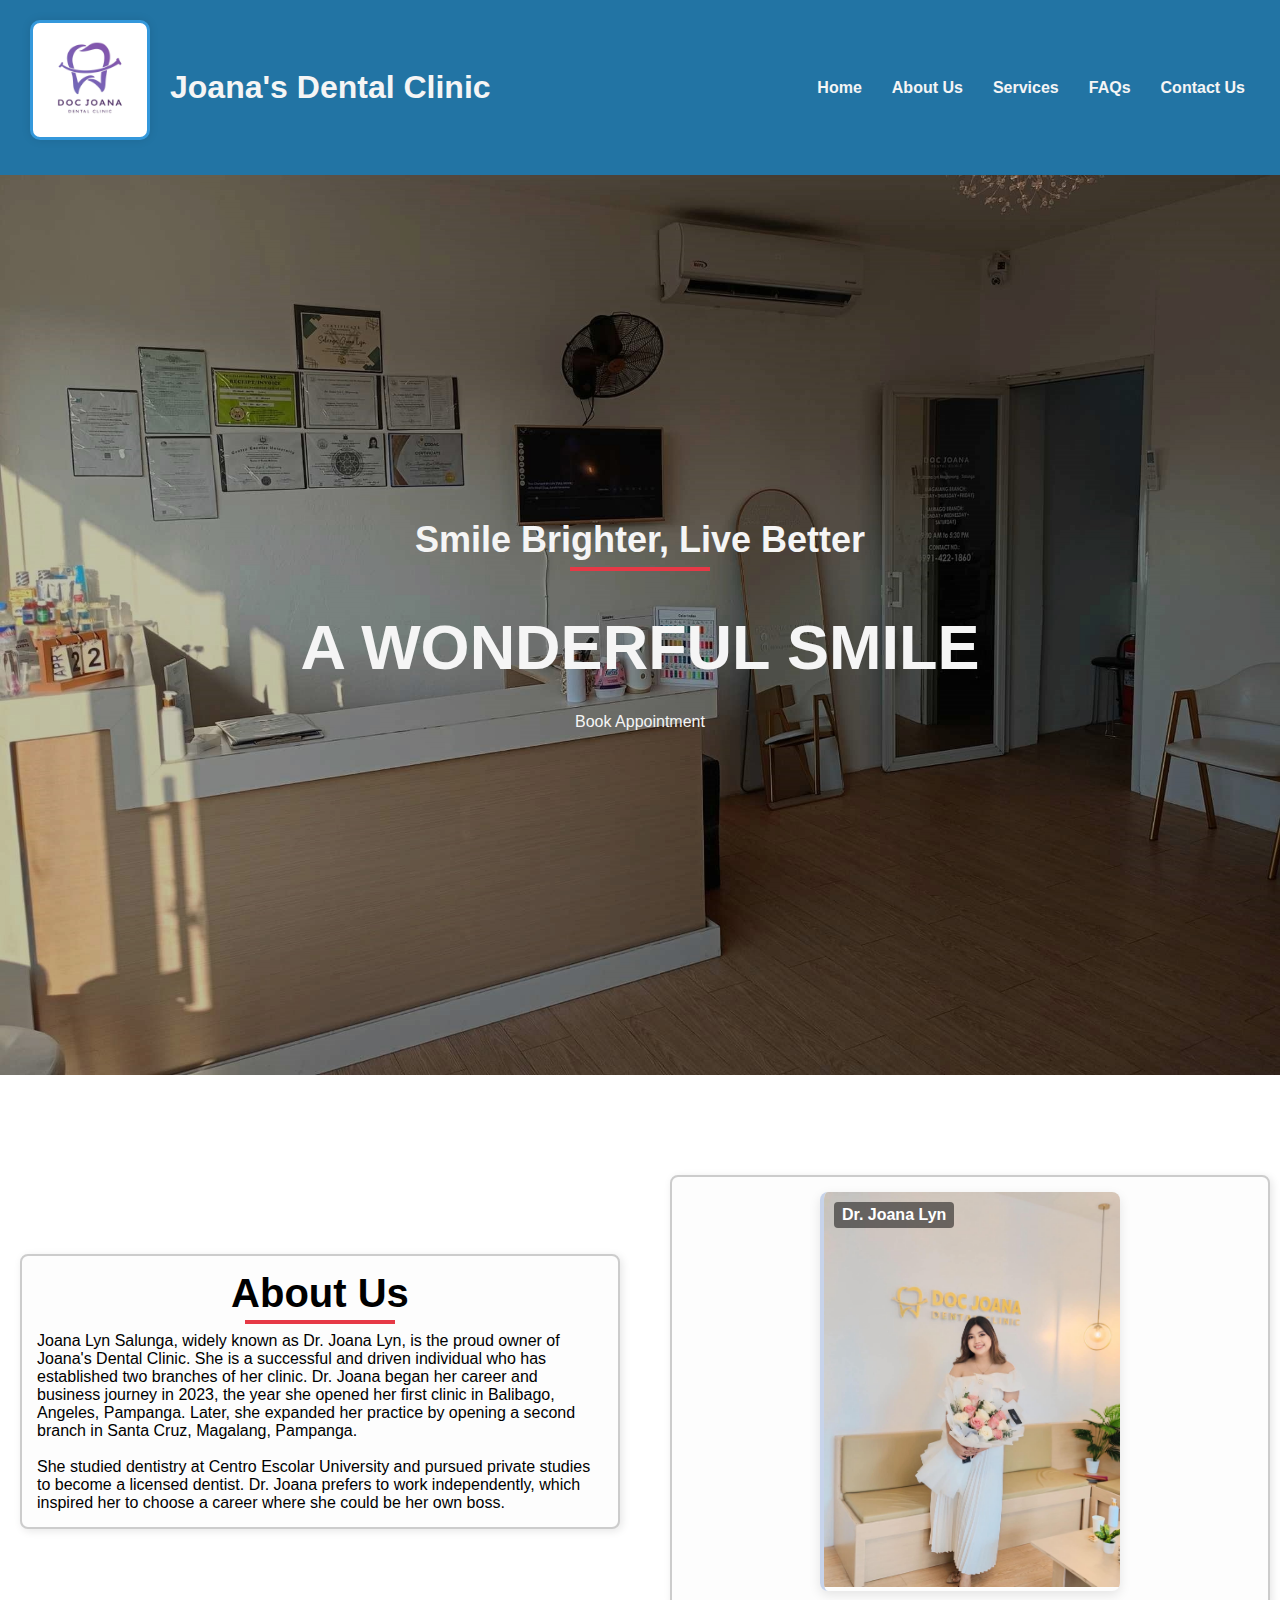
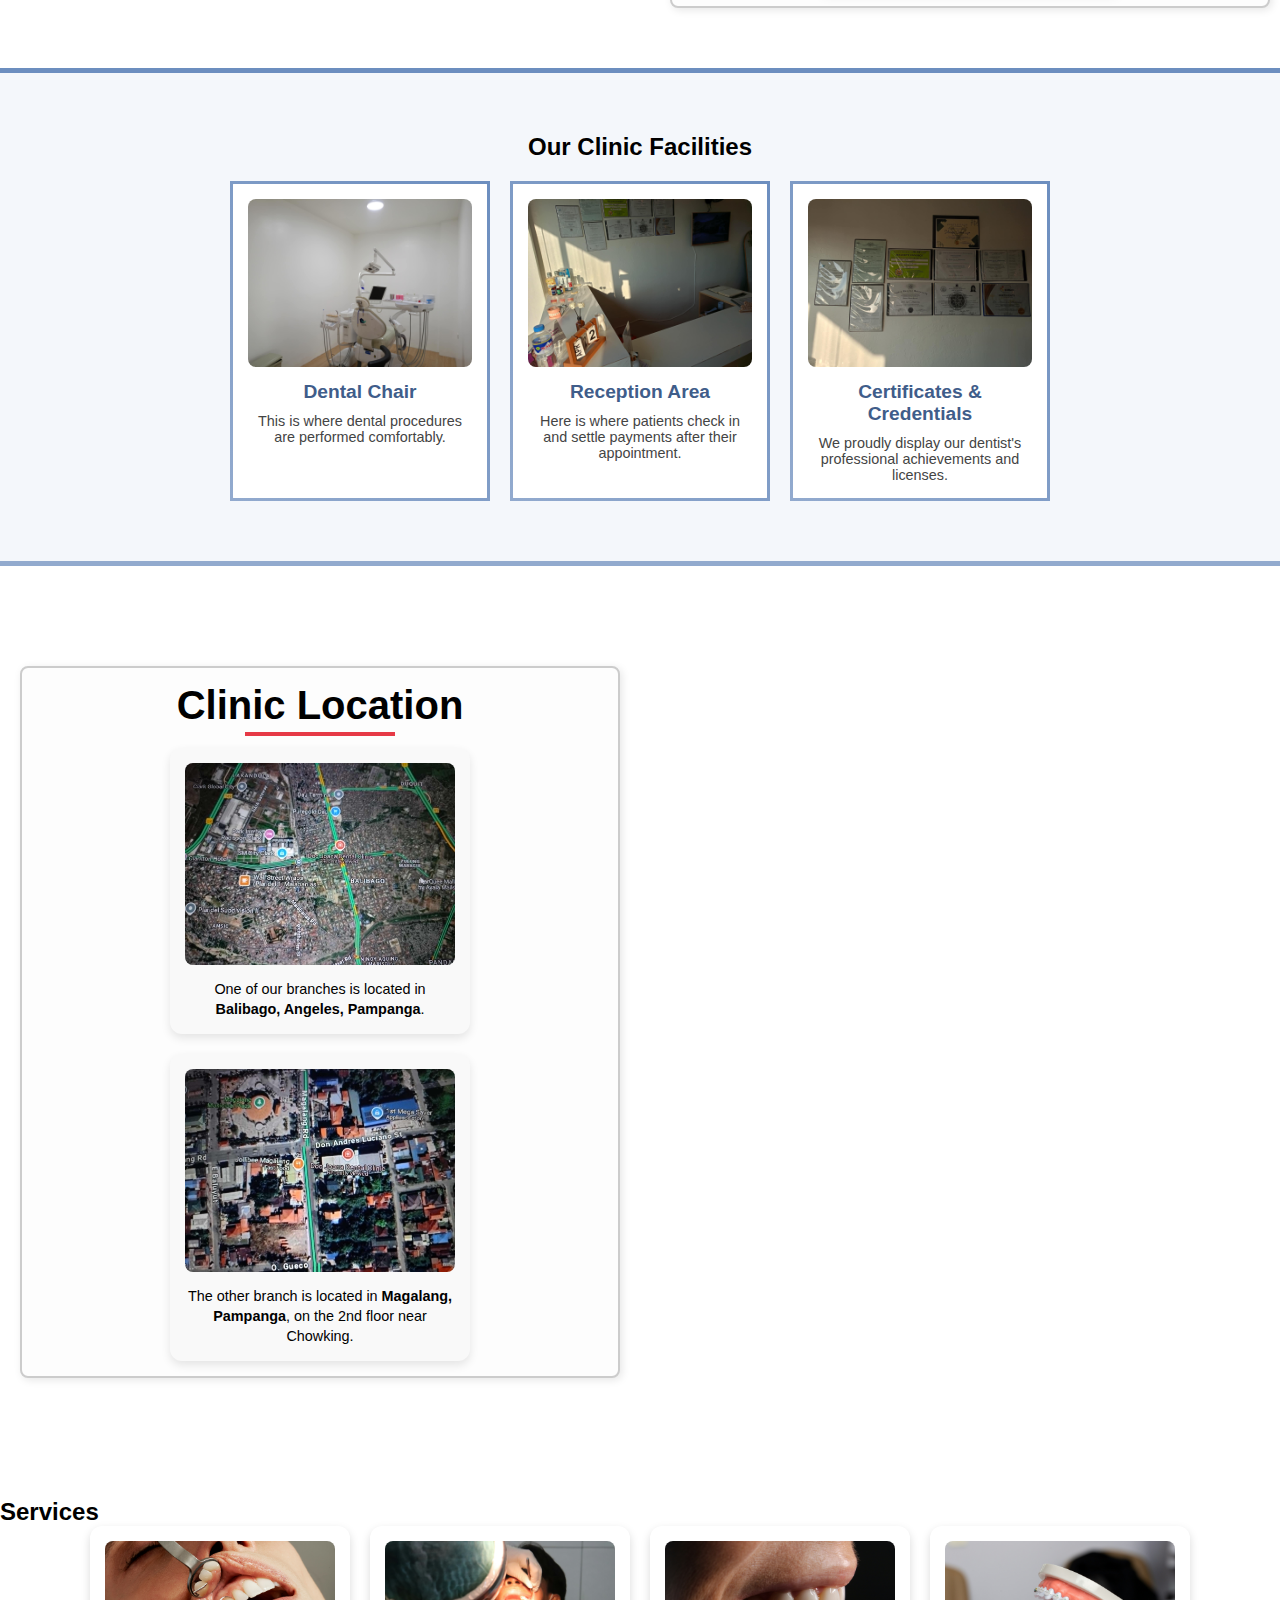
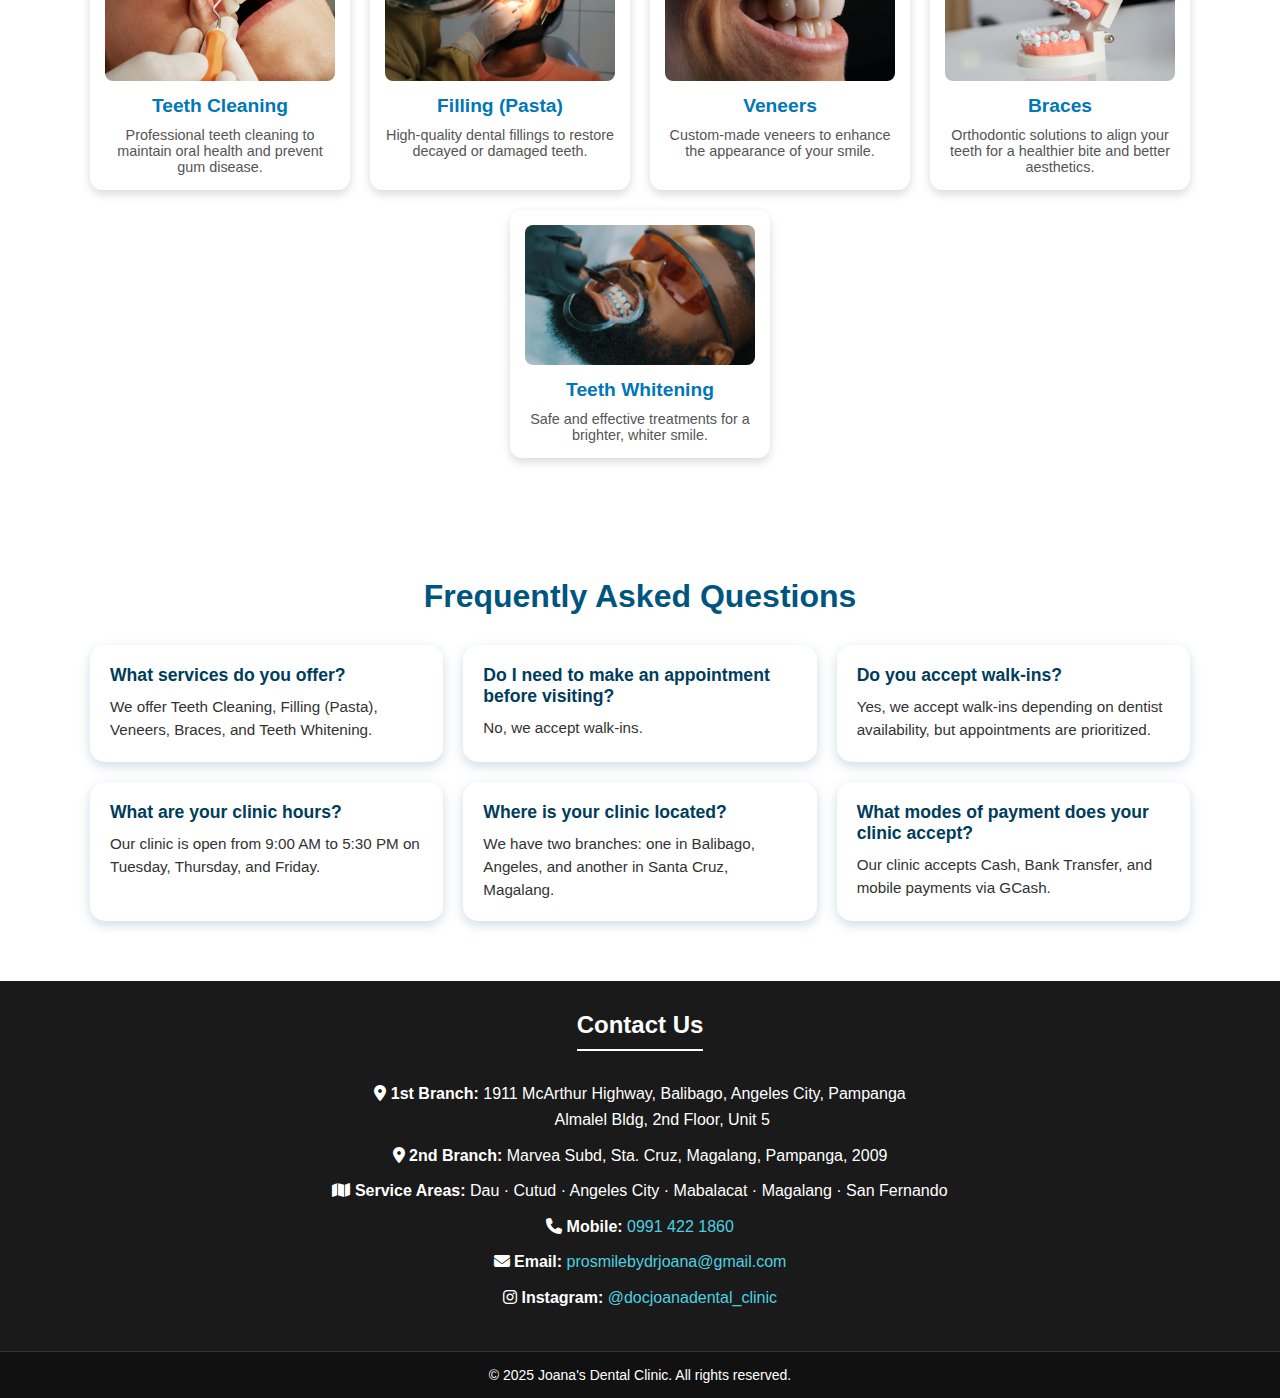
<file: index.html>
<!DOCTYPE html>
<html lang="en">
<head>
  <meta charset="UTF-8">
  <meta http-equiv="X-UA-Compatible" content="IE=edge">
  <meta name="viewport" content="width=device-width, initial-scale=1.0">
  <title> Joana Dental Clinic </title>
  <link rel="stylesheet" href="website.css">
  <link rel="stylesheet" href="https://cdnjs.cloudflare.com/ajax/libs/font-awesome/6.5.0/css/all.min.css">
</head>
<body>

  <nav class="navbar">
    <img src="images/JoanaLogo.jpg" alt="Joana Dental Clinic Logo" class="clinic-logo">
    <h1>Joana's Dental Clinic</h1>

    <div class="hamburger" onclick="toggleMenu()">&#9776;</div>
    <ul class="nav-links" id="navLinks">
      <li><a href="#home"> Home </a></li>
      <li><a href="#about"> About Us </a></li>
      <li><a href="#services"> Services </a></li>
      <li><a href="#faqs"> FAQs </a></li>
      <li><a href="#contact"> Contact Us </a></li>
    </ul>
  </nav>

  <header id="home">
    <div class="header-content">
      <h2 class="slogan-heading"> Smile Brighter, Live Better </h2>
      <h1> A WONDERFUL SMILE </h1>
      <a href="#appointment" class="btn"> Book Appointment </a>
    </div>
  </header>

  <section id="about" class="about-section">
    <div class="about-text">
      <h2 class="about-us-heading">About Us</h2>
      <p>
        Joana Lyn Salunga, widely known as Dr. Joana Lyn, is the proud owner of Joana's Dental Clinic. She is a successful and driven individual who has established two branches of her clinic. Dr. Joana began her career and business journey in 2023, the year she opened her first clinic in Balibago, Angeles, Pampanga. Later, she expanded her practice by opening a second branch in Santa Cruz, Magalang, Pampanga.
        <br><br>
        She studied dentistry at Centro Escolar University and pursued private studies to become a licensed dentist. Dr. Joana prefers to work independently, which inspired her to choose a career where she could be her own boss.
      </p>
    </div>

    <div class="about-image-container">
      <div class="image-wrapper">
        <a href="https://www.facebook.com/DrJoanaLyn" target="_blank">
          <img src="images/Joana.jpg" alt="Dr. Joana Lyn" class="about-image">
        </a>
        <span class="doctor-name">Dr. Joana Lyn</span>
      </div>
    </div>
  </section>

  <section class="clinic-overview">
    <h2>Our Clinic Facilities</h2>
    <div class="facility-gallery">
      <div class="facility-item">
        <img src="images/Dentalchair.jpg" alt="Dental Chair">
        <h3>Dental Chair</h3>
        <p>This is where dental procedures are performed comfortably.</p>
      </div>

      <div class="facility-item">
        <img src="images/Reception.jpg" alt="Reception Area">
        <h3>Reception Area</h3>
        <p>Here is where patients check in and settle payments after their appointment.</p>
      </div>

      <div class="facility-item">
        <img src="images/Certificates.jpg" alt="Certificates">
        <h3>Certificates & Credentials</h3>
        <p>We proudly display our dentist's professional achievements and licenses.</p>
      </div>
    </div>
  </section>

  <section id="clinic-location" class="about-section">
    <div class="about-text">
      <h2 class="clinic-location-heading">Clinic Location</h2>

      <div class="branch-container">
        <div class="branch">
          <img src="images/Balibago.jpg" alt="Balibago Branch Map" class="branch-image">
          <p>
            One of our branches is located in 
            <a href="https://maps.app.goo.gl/iRmh1uyqA99PKr2z6" target="_blank"><strong>Balibago, Angeles, Pampanga</strong></a>.
          </p>
        </div>

        <div class="branch">
          <img src="images/Magalang.jpg" alt="Magalang Branch Map" class="branch-image">
          <p>
            The other branch is located in 
            <a href="https://maps.app.goo.gl/fiC7RPxtE6rMzrjK7" target="_blank"><strong>Magalang, Pampanga</strong></a>, on the 2nd floor near Chowking.
          </p>
        </div>
      </div>
    </div>
  </section>

  <section id="services" class="about-us-services">
    <h2>Services</h2>
    <div class="services-container">
      <div class="service-card">
        <img src="images/Teeth Cleaning.jpg" alt="Teeth Cleaning">
        <h3 class="dental-services">Teeth Cleaning</h3>
        <p>Professional teeth cleaning to maintain oral health and prevent gum disease.</p>
      </div>

      <div class="service-card">
        <img src="images/Filling.jpg" alt="Dental Filling">
        <h3 class="dental-services">Filling (Pasta)</h3>
        <p>High-quality dental fillings to restore decayed or damaged teeth.</p>
      </div>

      <div class="service-card">
        <img src="images/Veneers.jpg" alt="Dental Veneers">
        <h3 class="dental-services">Veneers</h3>
        <p>Custom-made veneers to enhance the appearance of your smile.</p>
      </div>

      <div class="service-card">
        <img src="images/Braces.jpg" alt="Dental Braces">
        <h3 class="dental-services">Braces</h3>
        <p>Orthodontic solutions to align your teeth for a healthier bite and better aesthetics.</p>
      </div>

      <div class="service-card">
        <img src="images/Teeth Whitening.jpg" alt="Teeth Whitening">
        <h3 class="dental-services">Teeth Whitening</h3>
        <p>Safe and effective treatments for a brighter, whiter smile.</p>
      </div>
    </div>
  </section>

  <section id="faqs" class="about-faqs">
    <h2 class="faq-title">Frequently Asked Questions</h2>
    <div class="faq-grid">
      <div class="faq-item">
        <div class="faq-question">What services do you offer?</div>
        <div class="faq-answer">We offer Teeth Cleaning, Filling (Pasta), Veneers, Braces, and Teeth Whitening.</div>
      </div>

      <div class="faq-item">
        <div class="faq-question">Do I need to make an appointment before visiting?</div>
        <div class="faq-answer">No, we accept walk-ins.</div>
      </div>

      <div class="faq-item">
        <div class="faq-question">Do you accept walk-ins?</div>
        <div class="faq-answer">Yes, we accept walk-ins depending on dentist availability, but appointments are prioritized.</div>
      </div>

      <div class="faq-item">
        <div class="faq-question">What are your clinic hours?</div>
        <div class="faq-answer">Our clinic is open from 9:00 AM to 5:30 PM on Tuesday, Thursday, and Friday.</div>
      </div>

      <div class="faq-item">
        <div class="faq-question">Where is your clinic located?</div>
        <div class="faq-answer">We have two branches: one in Balibago, Angeles, and another in Santa Cruz, Magalang.</div>
      </div>

      <div class="faq-item">
        <div class="faq-question">What modes of payment does your clinic accept?</div>
        <div class="faq-answer">Our clinic accepts Cash, Bank Transfer, and mobile payments via GCash.</div>
      </div>
    </div>
  </section>

  <footer id="contact">
    <div class="footer-content">
      <h2>Contact Us</h2>
      <p><i class="fas fa-map-marker-alt"></i> <strong>1st Branch:</strong> 1911 McArthur Highway, Balibago, Angeles City, Pampanga<br>&nbsp;&nbsp;&nbsp;&nbsp;&nbsp;&nbsp;&nbsp;&nbsp;&nbsp;&nbsp;Almalel Bldg, 2nd Floor, Unit 5</p>
      <p><i class="fas fa-map-marker-alt"></i> <strong>2nd Branch:</strong> Marvea Subd, Sta. Cruz, Magalang, Pampanga, 2009</p>
      <p><i class="fas fa-map"></i> <strong>Service Areas:</strong> Dau · Cutud · Angeles City · Mabalacat · Magalang · San Fernando</p>
      <p><i class="fas fa-phone"></i> <strong>Mobile:</strong> <a href="tel:+639914221860">0991 422 1860</a></p>
      <p><i class="fas fa-envelope"></i> <strong>Email:</strong> <a href="mailto:prosmilebydrjoana@gmail.com">prosmilebydrjoana@gmail.com</a></p>
      <p><i class="fab fa-instagram"></i> <strong>Instagram:</strong> <a href="https://www.instagram.com/docjoanadental_clinic" target="_blank">@docjoanadental_clinic</a></p>
    </div>

    <div class="footer-bottom">
      <p>&copy; 2025 Joana's Dental Clinic. All rights reserved.</p>
    </div>
  </footer>

  <script>
    function toggleMenu() {
      const navLinks = document.getElementById("navLinks");
      navLinks.classList.toggle("active");
    }
  </script>

</body>
</html>
</file>
<file: website.css>
* {
  margin: 0;
  padding: 0;
  box-sizing: border-box;
}
html {
  scroll-behavior: smooth;
}
body {
  font-family: Arial, sans-serif;
  overflow-x: hidden;
}
.container {
  width: 100%;
  max-width: 1200px;
  margin: 0 auto;
  padding: 0 20px;
}
ul { list-style: none; }
a { text-decoration: none; color: inherit; }

.clinic-logo {
  position: sticky;
  top: 0;
  z-index: 10;
  width: 120px;             
  height: auto;
  border: 3px solid #3498db; 
  border-radius: 10px;       
  padding: 5px;              
  background-color: white;   
  box-shadow: 0 0 10px rgba(0, 0, 0, 0.1); 
  margin: 10px 20px 25px 10px;
}


.navbar {
  top: 0;
  left: 0;
  width: 100%;
  display: flex;
  align-items: center;
  justify-content: space-between;
  padding: 10px 20px;
  background-color: #2274a4;
  color: whitesmoke;
  z-index: 1000;
}
.nav-links {
  display: flex;
  margin-left: auto;
}
.nav-links li {
  margin: 0 15px;
}
.nav-links a {
  color: whitesmoke;
  font-weight: bold;
}

.hamburger {
  display: none;
  font-size: 28px;
  color: whitesmoke;
  cursor: pointer;
  margin-left: auto;
}

header {
  width: 100vw;
  height: 100vh;
  background: url(images/JoanaFinal.jpg) bottom/cover no-repeat;
  display: flex;
  align-items: center;
  justify-content: center;
}
.header-content {
  text-align: center;
  color: whitesmoke;
  margin-bottom: 150px;
}
.slogan-heading {
  font-size: 3rem;
  position: relative;
  margin-bottom: 1.5rem;
}
.slogan-heading::after {
  content: "";
  position: absolute;
  left: 50%; transform: translateX(-50%);
  bottom: -10px;
  width: 140px; height: 4px;
  background: #e63946;
  transition: width 0.3s;
}
.slogan-heading:hover::after { width: 120px; }
.header-content h1 { font-size: 7vmin; margin: 50px 0 30px; }
.header-content h2 { font-size: 4vmin; margin-top: 150px; font-weight: bold; }
.ctn {
  display: inline-block;
  padding: 8px 15px;
  background: rgb(223,15,57);
  border-radius: 30px;
  color: whitesmoke;
}


section {
  padding: 60px 0;
  width: 100%;
}


.about-section {
  display: flex;
  flex-wrap: wrap;
  align-items: center;
  justify-content: center;
  gap: 20px;
  background: #fff;
  padding-top: 100px; 
}
.about-text, .about-image-container {
  flex: 1 1 300px;
  max-width: 600px;
  margin: 0 auto;
  border: 2px solid #ccc;
  padding: 15px;
  border-radius: 8px;
  background-color: #fdfdfd;
  margin-left: 20px; /* moves it slightly to the right */
  box-shadow: 2px 2px 8px rgba(0, 0, 0, 0.1); /* optional for soft effect */
  }
  
.about-text h2 {
  text-align: center;
  font-size: 2.5rem;
  margin-bottom: 1rem;
  position: relative;
}
.about-text h2::after {
  content: "";
  position: absolute;
  left: 50%; transform: translateX(-50%);
  bottom: -8px;
  width: 150px; height: 4px;
  background: #e63946;
}
.about-paragraph {
  border: 2px solid;
  padding: 1rem;
  background: #f7f7f7;
  border-left: 4px solid #c7d3ea;
  border-radius: 4px;
  line-height: 1.6;
  text-align: justify;
}
.about-image-container { display: flex; justify-content: center; }
.image-wrapper {
  position: relative;
  width: 100%;
  max-width: 300px;
  border-left: 4px solid #c7d3ea;
  border-radius: 8px;
  overflow: hidden;
  box-shadow: 0 4px 12px rgba(0,0,0,0.1);
}
.about-image { width: 100%; height: auto; object-fit: cover; }
.doctor-name {
  position: absolute;
  top: 10px; left: 10px;
  background: rgba(0,0,0,0.5);
  color: white; font-size: 16px; font-weight: bold;
  padding: 4px 8px; border-radius: 4px;
}

.image-wrapper:hover {
  transform: scale(1.05);
  transition: all 0.3s ease;
}
.image-wrapper:hover .about-image {
  filter: grayscale(100%);
}


.clinic-overview {
  text-align: center;
  background: #f4f7fb;
  border-top: 5px solid #6c8ebf;
  border-bottom: 5px solid #92aace;
}
.facility-gallery {
  display: flex;
  flex-wrap: wrap;
  justify-content: center;
  gap: 20px;
  margin-top: 20px;
}
.facility-item {
  background: white;
  border-radius: 12px;
  border: 3px solid transparent;
  border-image: linear-gradient(45deg,#92aace,#6c8ebf) 1;
  width: 260px;
  padding: 15px;
  text-align: center;
  transition: transform 0.3s ease;
}
.facility-item img { width: 100%; border-radius: 8px; }
.facility-item h3 { margin: 10px 0; font-size: 1.2rem; color: #3f5d8a; }
.facility-item p { font-size: .9rem; color: #444; }

.facility-item:hover {
  transform: translateY(-10px);
}
.facility-item:hover img {
  filter: brightness(70%);
}


.branch-container {
  display: flex;
  flex-wrap: wrap;
  justify-content: center;
  gap: 20px;
  margin-top: 20px;
}
.branch {
  background: #f9f9f9;
  padding: 15px;
  border-radius: 12px;
  box-shadow: 0 4px 10px rgba(0,0,0,0.1);
  max-width: 300px;
  text-align: center;
  transition: transform 0.3s ease;
}
.branch-image { width: 100%; border-radius: 8px; }
.branch p { margin-top: 10px; font-size: .9rem; line-height: 1.4; }

.branch:hover {
  transform: scale(1.05);
}

.services {
  text-align: center;
  background: #f9f9f9;
  padding: 40px 20px; 
}

.services h2 {
  font-size: 2rem;
  margin-bottom: 20px;
  color: #333;
  display: block;
  text-align: center;
}

.services-container {
  display: flex;
  flex-wrap: wrap;
  justify-content: center;
  gap: 20px;
}

.service-card {
  background: white;
  border-radius: 12px;
  box-shadow: 0 4px 10px rgba(0,0,0,0.15);
  padding: 15px;
  width: 260px;
  text-align: center;
  transition: transform 0.3s ease;
}
.service-card img { width: 100%; height: 140px; object-fit: cover; border-radius: 8px; }
.service-card h3 { margin: 10px 0; font-size: 1.2rem; color: #0077b6; }
.service-card p { font-size: .9rem; color: #555; }

.service-card:hover {
  transform: translateY(-10px);
}
.service-card:hover img {
  filter: brightness(80%);
}
.service-card:hover h3 {
  color: #e63946;
}
.service-card:hover p {
  color: #333;
}

.faq-section {
  padding: 40px 20px;
  background: #f0f8ff;
  font-family: 'Segoe UI', sans-serif;
}

.faq-title {
  text-align: center;
  font-size: 2rem;
  margin-bottom: 30px;
  color: #00557f;
}

.faq-grid {
  display: grid;
  grid-template-columns: repeat(auto-fit, minmax(280px, 1fr));
  gap: 20px;
  max-width: 1100px;
  margin: 0 auto;
}

.faq-item {
  background: #ffffff;
  border-radius: 15px;
  box-shadow: 0 4px 12px rgba(0, 85, 127, 0.2);
  padding: 20px;
  transition: transform 0.3s ease, box-shadow 0.3s ease;
  cursor: pointer;
  overflow: hidden;
  position: relative;
}

.faq-item:hover {
  transform: translateY(-5px);
  box-shadow: 0 8px 16px rgba(0, 85, 127, 0.3);
}

.faq-question {
  font-weight: bold;
  color: #003d5c;
  margin-bottom: 10px;
  font-size: 1.1rem;
}

.faq-answer {
  color: #333;
  font-size: 0.95rem;
  line-height: 1.5;
  transition: opacity 0.3s ease, max-height 0.3s ease;
}


footer {
  width: 100%;
  margin: 0;
  padding: 0;
  background-color: #1a1a1a;
  color: white;
  font-family: Arial, sans-serif;
}

.footer-content {
  padding: 30px 20px;
  max-width: 1000px;
  margin: 0 auto;
  text-align: center; /* Center all content */
}

.footer-content h2 {
  font-size: 24px;
  margin-bottom: 20px;
  border-bottom: 2px solid white;
  padding-bottom: 10px;
  display: inline-block;
}

.footer-content p {
  margin: 10px 0;
  font-size: 16px;
  line-height: 1.6;
}

.footer-content a {
  color: #4dd0e1;
  text-decoration: none;
}

.footer-content a:hover {
  text-decoration: underline;
}

.footer-bottom {
  text-align: center;
  padding: 15px;
  background-color: #111;
  font-size: 14px;
  border-top: 1px solid #333;
}

/* Responsive styles for smartphones */
@media (max-width: 600px) {
  .footer-content {
    padding: 20px 15px;
  }

  .footer-content h2 {
    font-size: 20px;
  }

  .footer-content p {
    font-size: 14px;
  }

  .footer-bottom {
    font-size: 13px;
    padding: 10px;
  }
}


body, html {
  margin: 0;
  padding: 0;
  overflow-x: hidden;
}



@media (max-width: 768px) {
  .hamburger { display: block; }
  .nav-links { display: none; flex-direction: column; position: absolute; top: 50px; right: 0; width: 180px; background: #333; padding: 10px 0; }
  .nav-links.active { display: flex; }
  .nav-links li { margin: 10px 20px; text-align: right; }
  .navbar h1 { font-size: 1.2rem; }

  /* ensure each section uses full width and is centered */
  .about-section, .clinic-overview, .branch-container, .services-container {
    padding: 20px 10px;
    margin: 0 auto;
  }
}
@media (max-width: 480px) {
  .services h2 { font-size: 1.5rem; }
  .service-card { width: 100%; max-width: 280px; }
}
</file>
